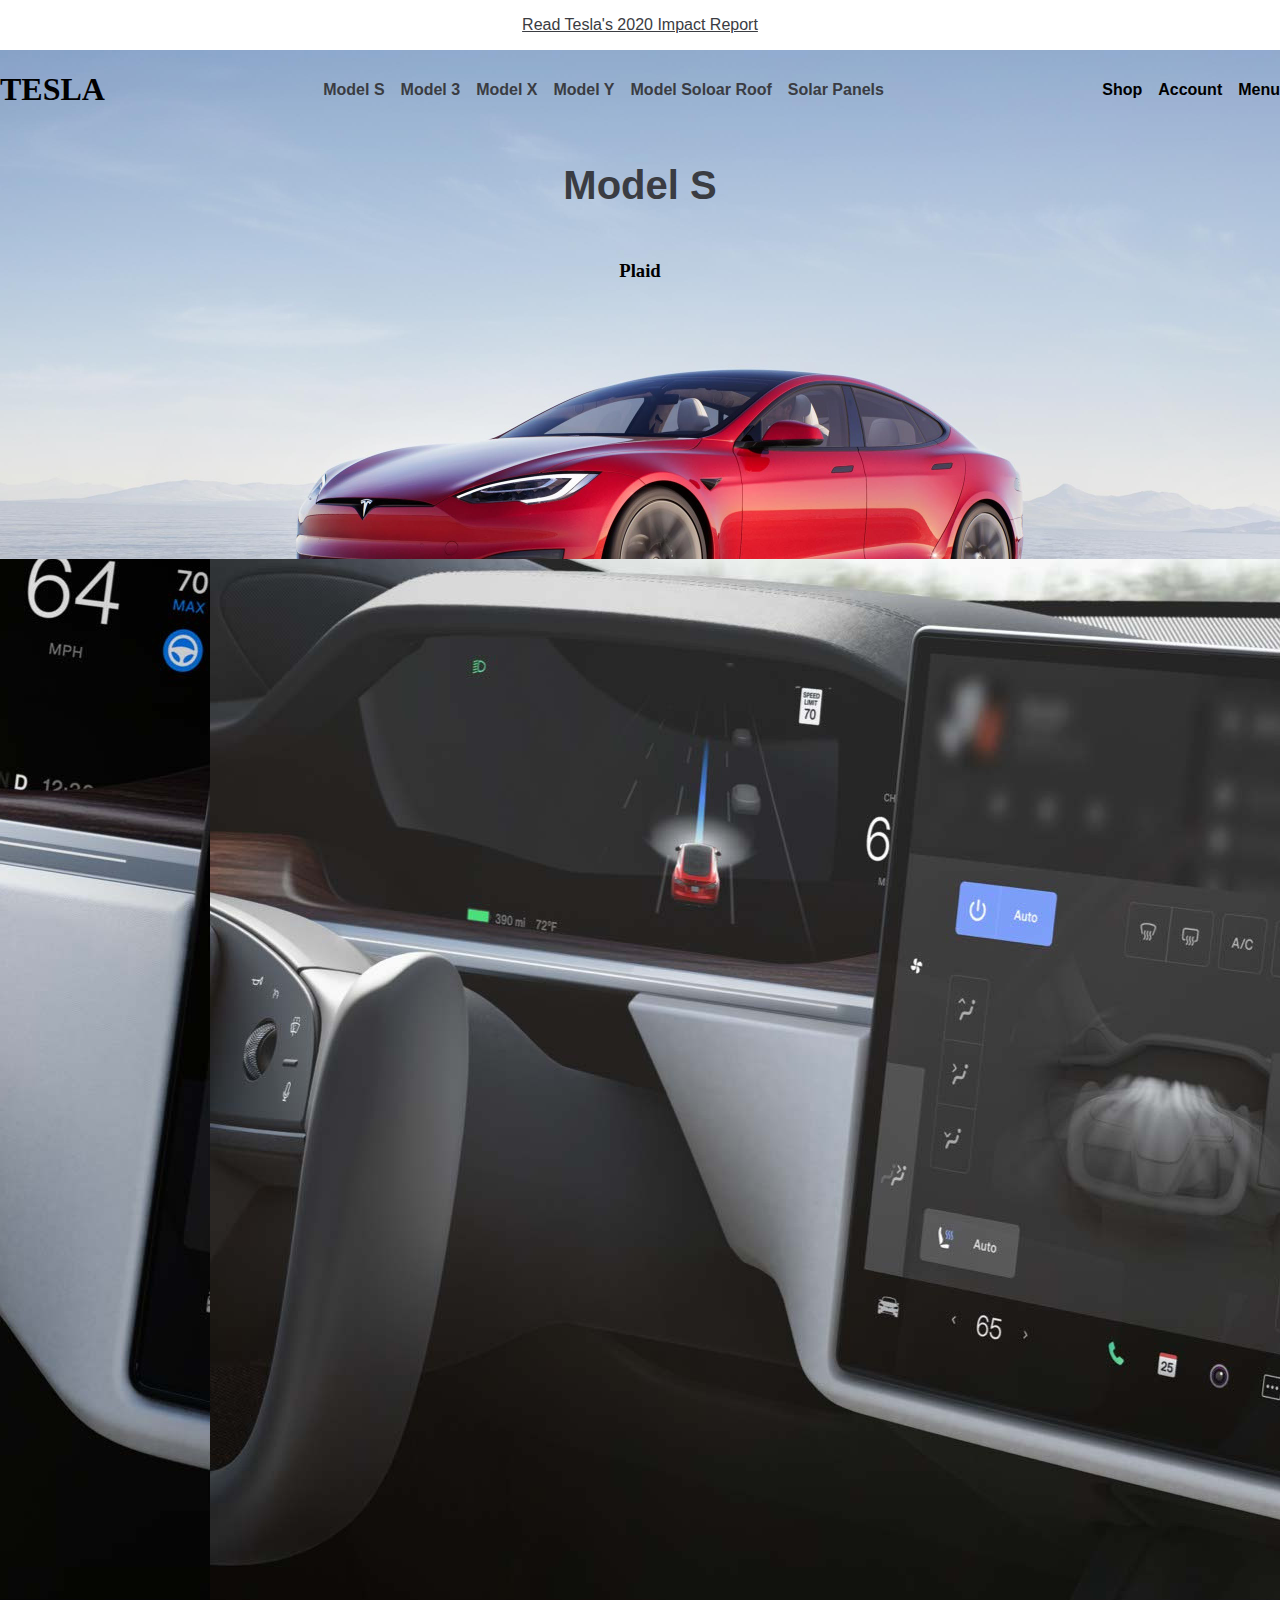
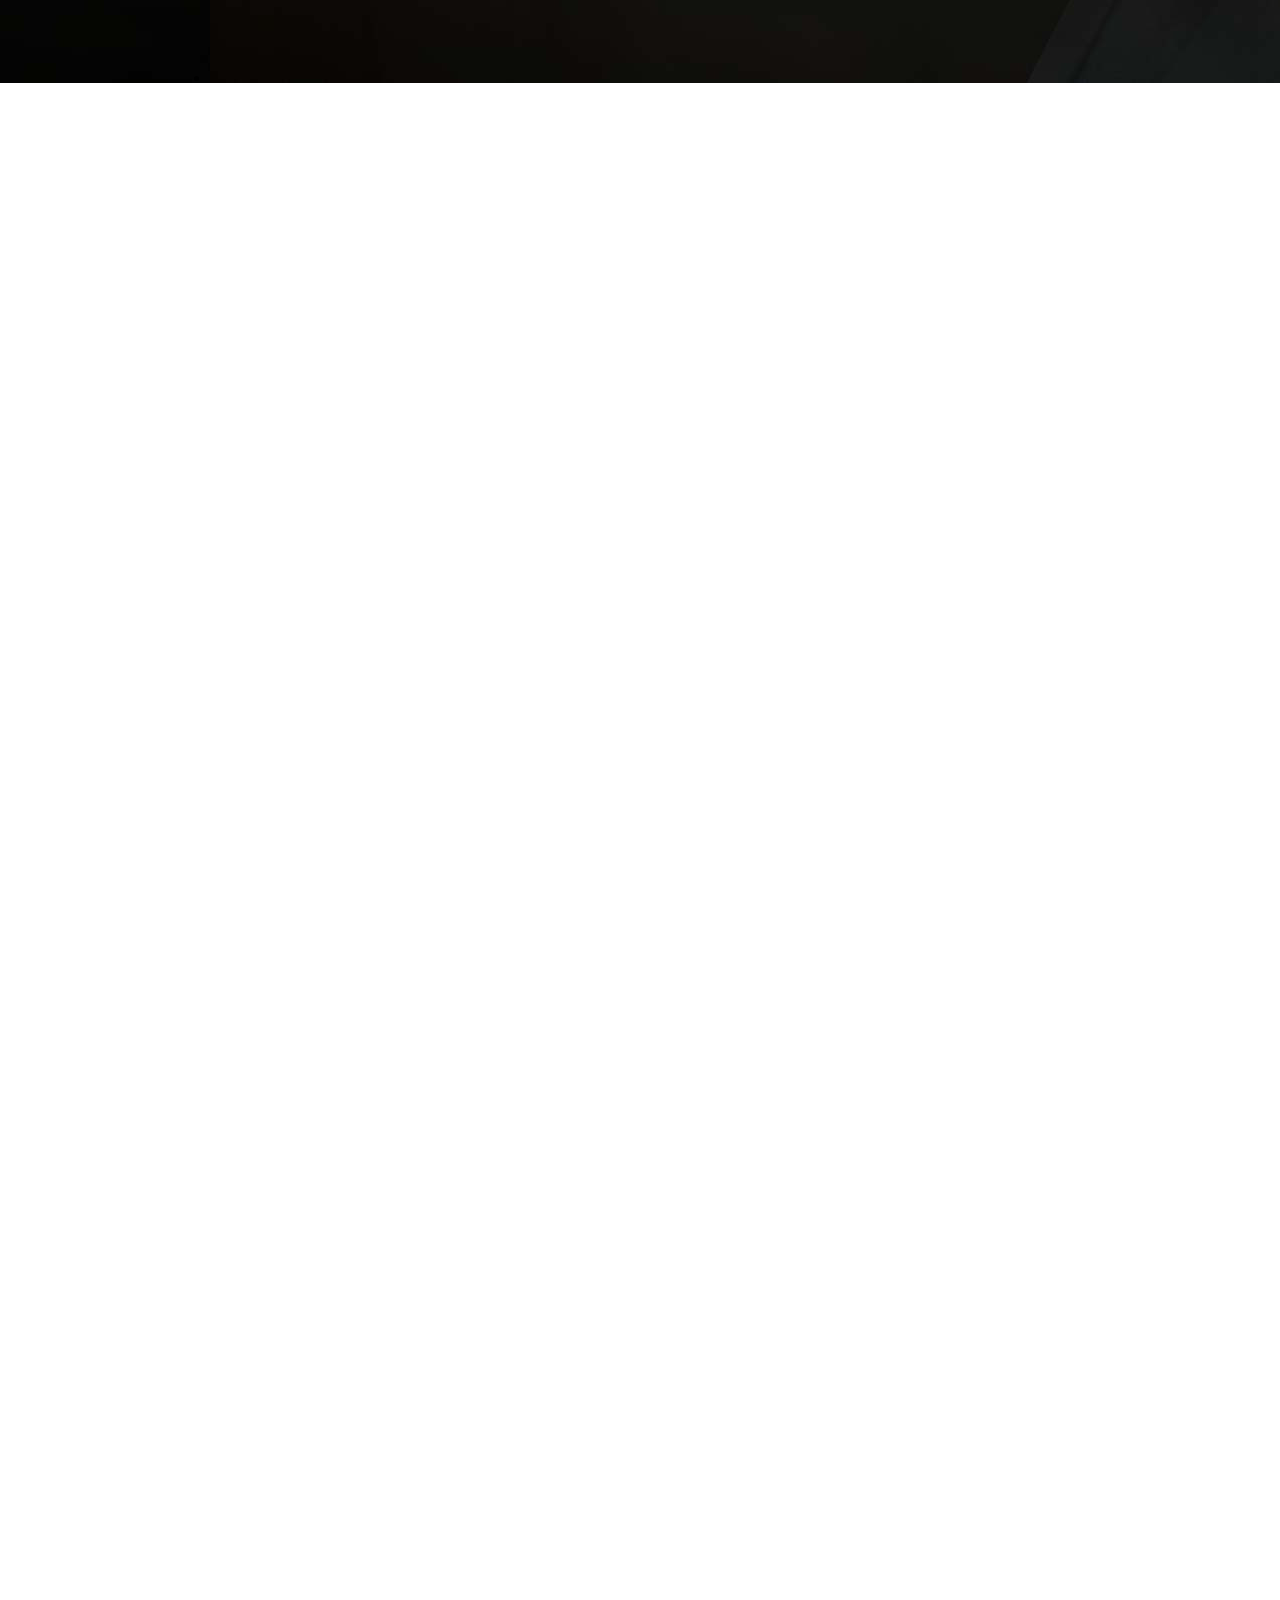
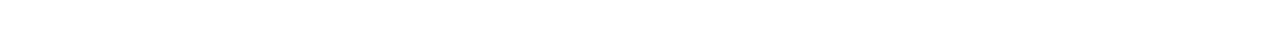
<file: modelS.html>
<!DOCTYPE html>
<html lang="en">
<head>
    <meta charset="UTF-8">
    <meta name="viewport" content="width=device-width, initial-scale=1.0">
    <title>modelS</title>
    <link rel="stylesheet" href="styles/style.css">
</head>
<body>
    <header class="homepage">
        <a class="toplink" href="">Read Tesla's 2020 Impact Report</a>
        <img class="modelsimage" src="images/ms-main-hero-desktop.jpg" alt="">
        <nav class="navbar">
            <h1>TESLA</h1>
            <a class="toggle-button" href="#">Menu</a>
            <ul class="nav-links1">
                <li><a href="models.html">Model S</a></li>
                <li><a href="#">Model 3</a></li>
                <li><a href="#">Model X</a></li>
                <li><a href="#">Model Y</a></li>
                <li><a href="#">Model Soloar Roof</a></li>
                <li><a href="#">Solar Panels</a></li>
            </ul>
            <ul class="nav-links1">
                <li><a href="#"></a>Shop</li>
                <li><a href="#"></a>Account</li>
                <li><a href="#"></a>Menu</li>
            </ul>
        </nav>
    </header>
    <main>
        <section class="models">
            <h2>Model S</h2>
            <h3>Plaid</h3>
        </section>
        <section class="layout">
            <section class="speeddistance">
                <ul>
                    <li>
                        <h3>396</h3>
                        <p>mi</p>
                    </li>
                    <li>Range (EPA est.)</li>
                </ul>
                <ul>
                    <li>
                        <h3>1.99</h3>
                        <p>s</p>
                    </li>
                    <li>0-60mph*</li>
                </ul>
                <ul>
                    <li>
                        <h3>200</h3>
                        <p>mph</p>
                    </li>
                    <li>Top Speed*</li>
                </ul>
        </section>
        <section class="orderbutton">
            <button>ORDER NOW</button>
        </section>
        <section>
            <img src="images/MS-Interior-Hero-Desktop.jpg" alt="">
            <h2>All-New-Interior</h2>
        </section>
        <section class="carousel">
            <button></button>
            <ul class="carousel-images">
                <li><img src="images/MS-Interior-Carousel-A-Desktop.jpg" alt=""></li>
                <li><img src="images/MS-Interior-Carousel-B-Desktop.jpg" alt=""></li>
                <li><img src="images/MS-Interior-Carousel-C-Desktop.jpg" alt=""></li>
                <li><img src="images/MS-Interior-Carousel-D-Desktop.jpg" alt=""></li>
            </ul>
            <button></button>
        </section>
        <section>
            <input type="radio" name="radio-btn" id="radio1">
            <input type="radio" name="radio-btn" id="radio2">
            <input type="radio" name="radio-btn" id="radio3">
            <input type="radio" name="radio-btn" id="radio4">
        </section>
        <section>
            <img src="images/MS-Interior-Grid-A-Desktop.jpg" alt="">
            <h4>Game from Anywhere</h4>
            <p>Up to 10 teraflops of processing power enables in-car gaming on-par with today's newest consoles. Wireless controller compatibility lets you game from any seat.</p>
            <img src="images/MS-Interior-Grid-B-Desktop.jpg" alt="">
            <h4>Stay Connected</h4>
            <p>Multi-device Bluetooth, wireless and USB-C charging for every passenger, with enough power to fast-charge your tablets and laptop.</p>
            <img src="images/MS-Interior-Grid-C-Desktop.jpg" alt="">
            <h4>Your Best Audio System</h4>
            <p>A 22-speaker, 960-watt audio system with active noise canceling offers the best listening experience at home or on the road.</p>
            <img src="images/MS-Interior-Grid-D-Desktop.jpg" alt="">
            <h4>Real Storage</h4>
            <p>With front and rear trunks and fold-flat seats, Model S is a luxury car where you can fit your bike without taking the wheel off, and your luggage too.</p>
        </section>
        <section>
            <img src="images/MS-Performance-Hero-Desktop.jpg" alt="">
            <ul>
                <li>1020hp</li>
                <li>Peak power</li>
            </ul>
            <ul>
                <li>9.23s</li>
                <li>@155 mph 1/4 mile</li>
            </ul>
            <ul>
                <li>1.99s</li>
                <li>0-60 mph*</li>
            </ul>
        </section>
        <section>
            <div class="buy">
                <h4>Plaid</h4>
                <h3>Beyond Ludicrous</h3>
                <p>With the longest range and quickest acceleration of any electric vehicle in production, Model S Plaid is the highest performing sedan ever built. Both Long Range and Plaid powertrains, with updated battery architecture, are capable of back-to-back, consistent 1/4 mile runs.</p>
            </div>
            <button>ORDER NOW</button>
        </section>
        <section>
            <h2>Electric Powertrain</h2>
            <p>Long Range and Plaid platforms unite powertrain and battery technologies for unrivaled performance, range and efficiency. New module and pack thermal architecture allows faster charging and gives you more power and endurance in all conditions.</p>
        </section>
    </main>
</body>
</html>
</file>
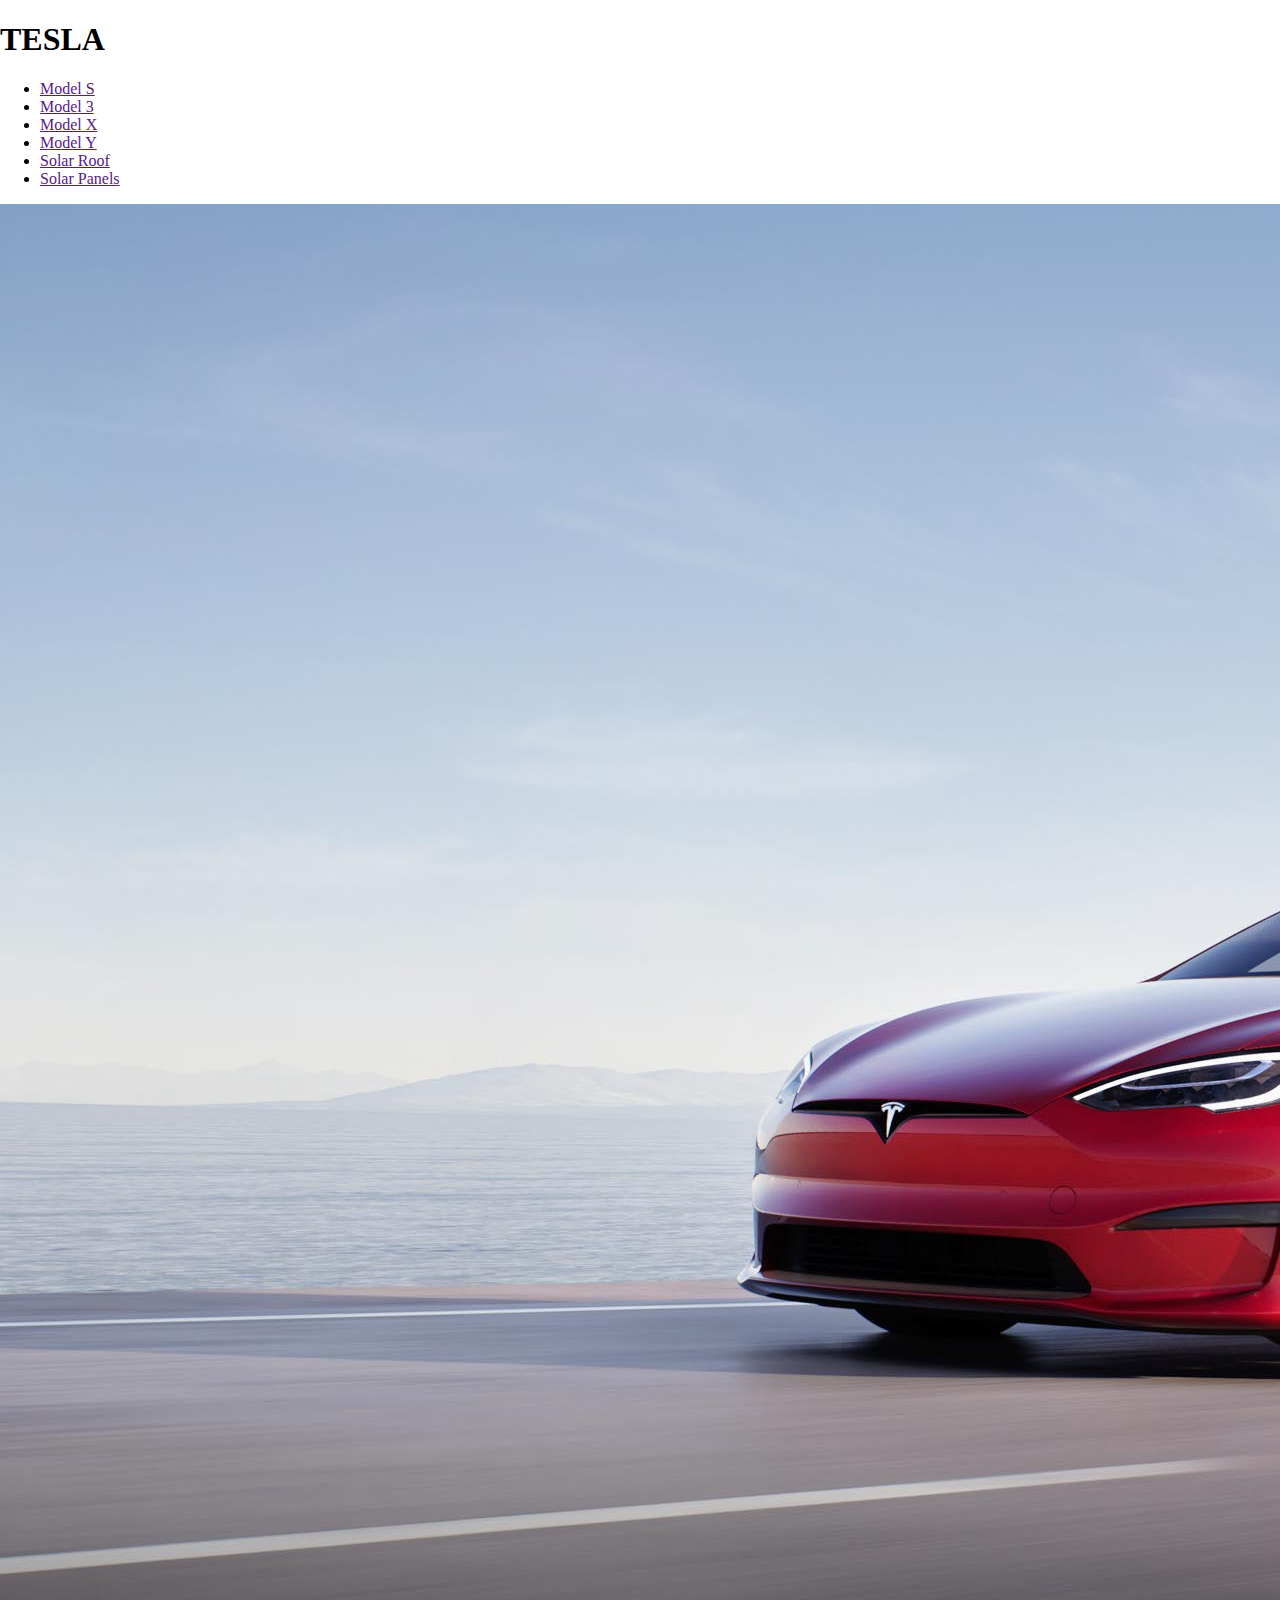
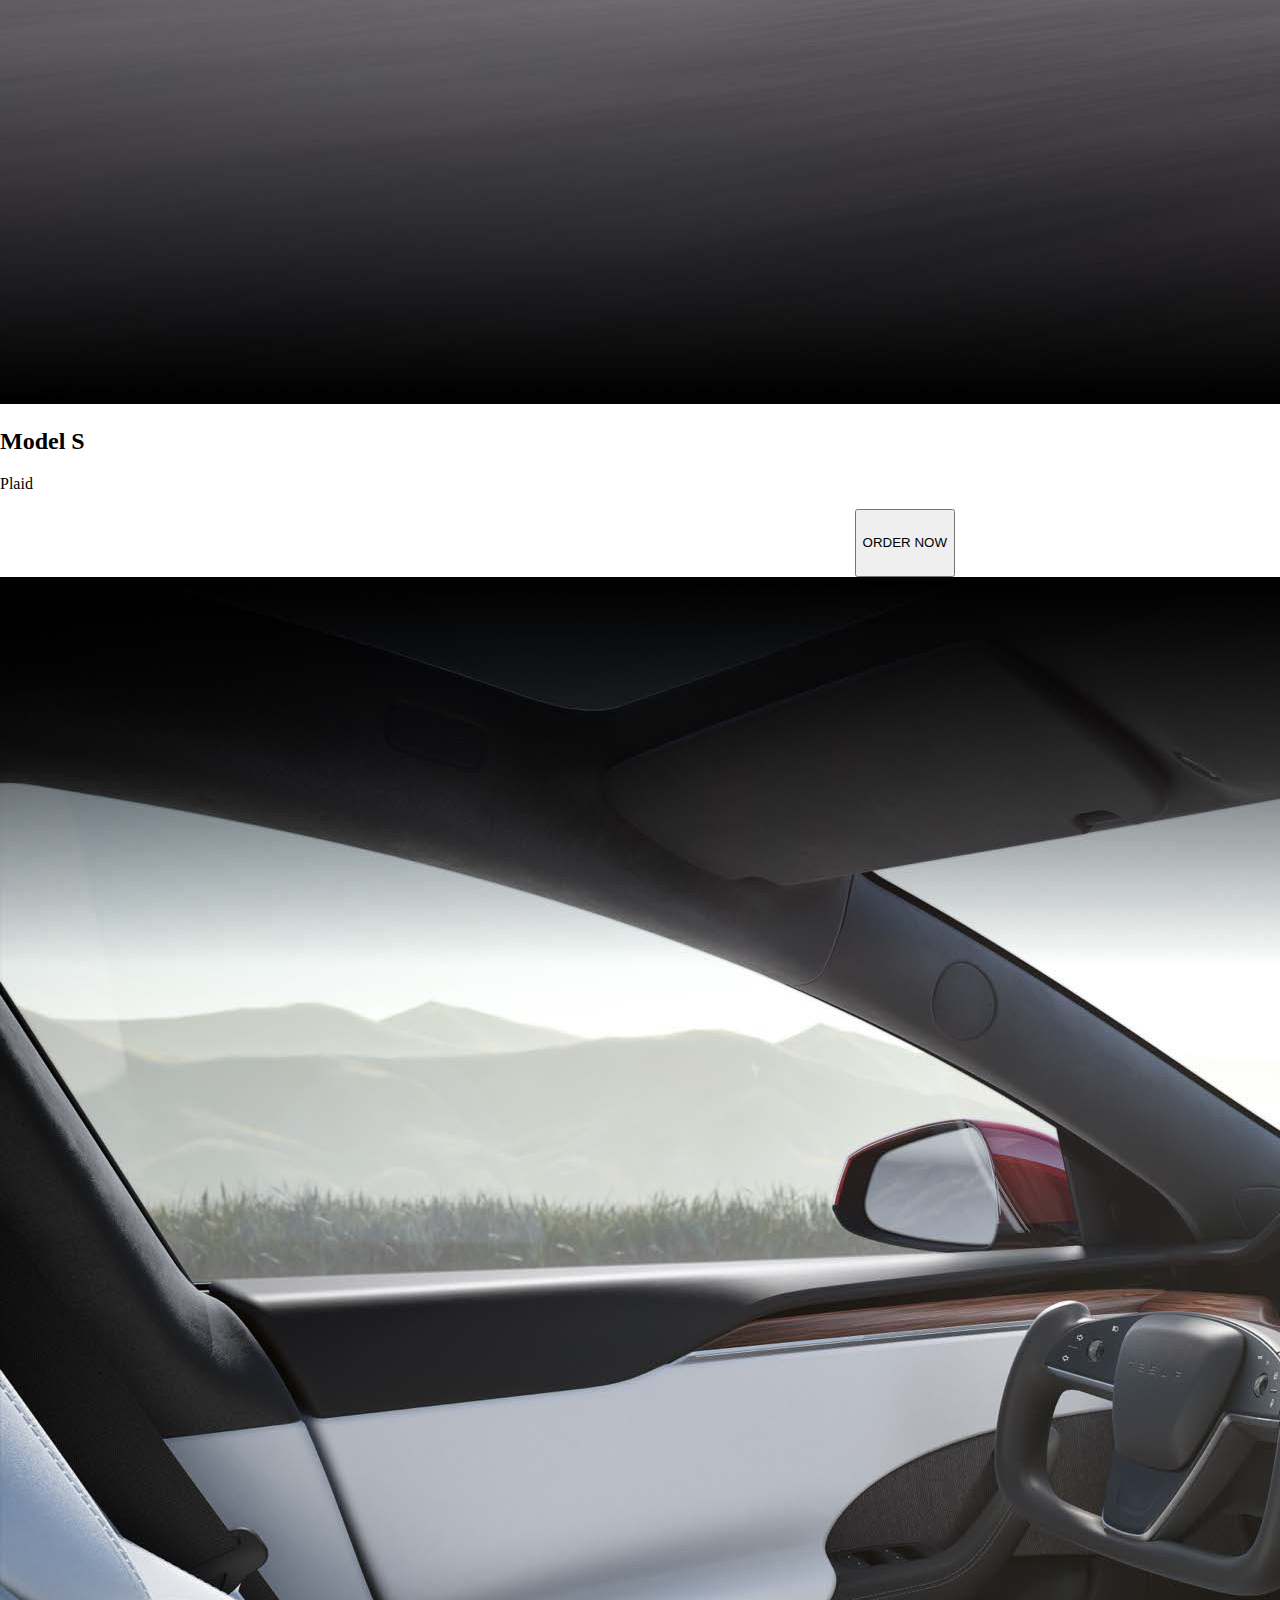
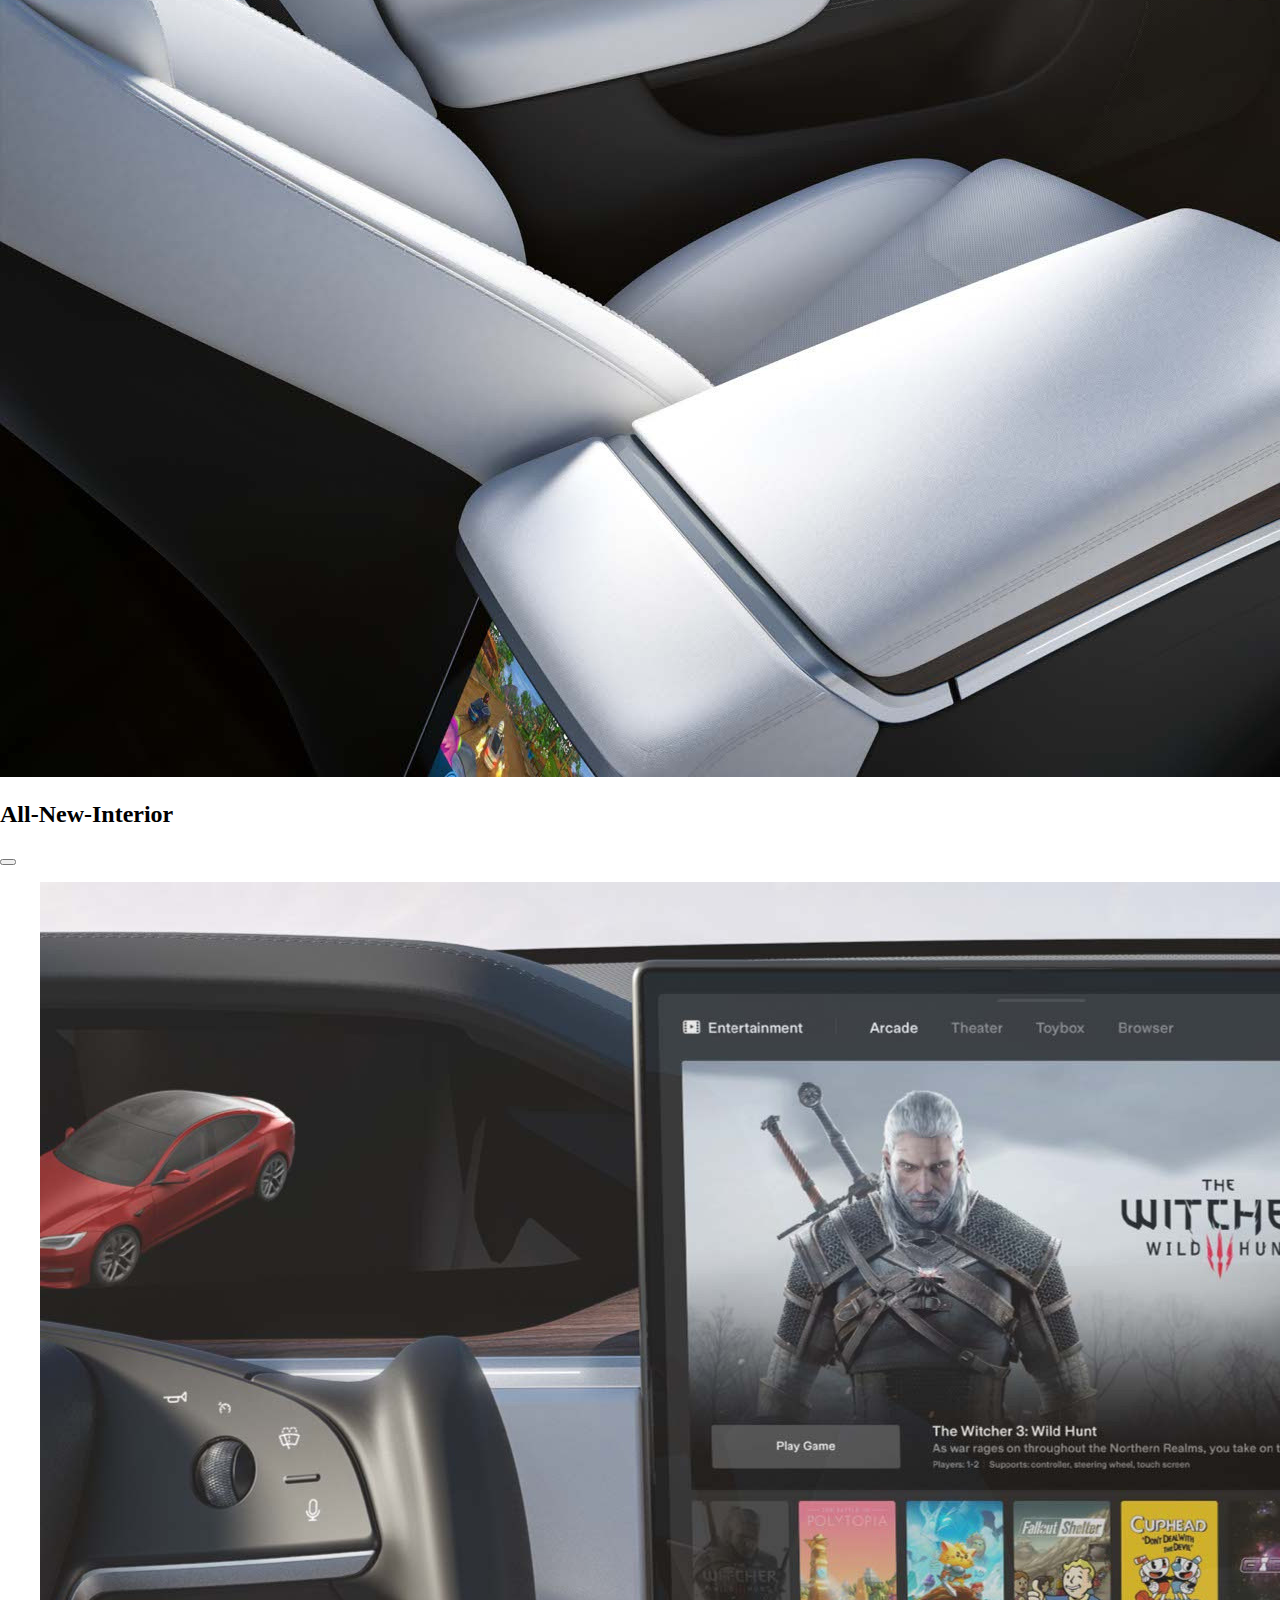
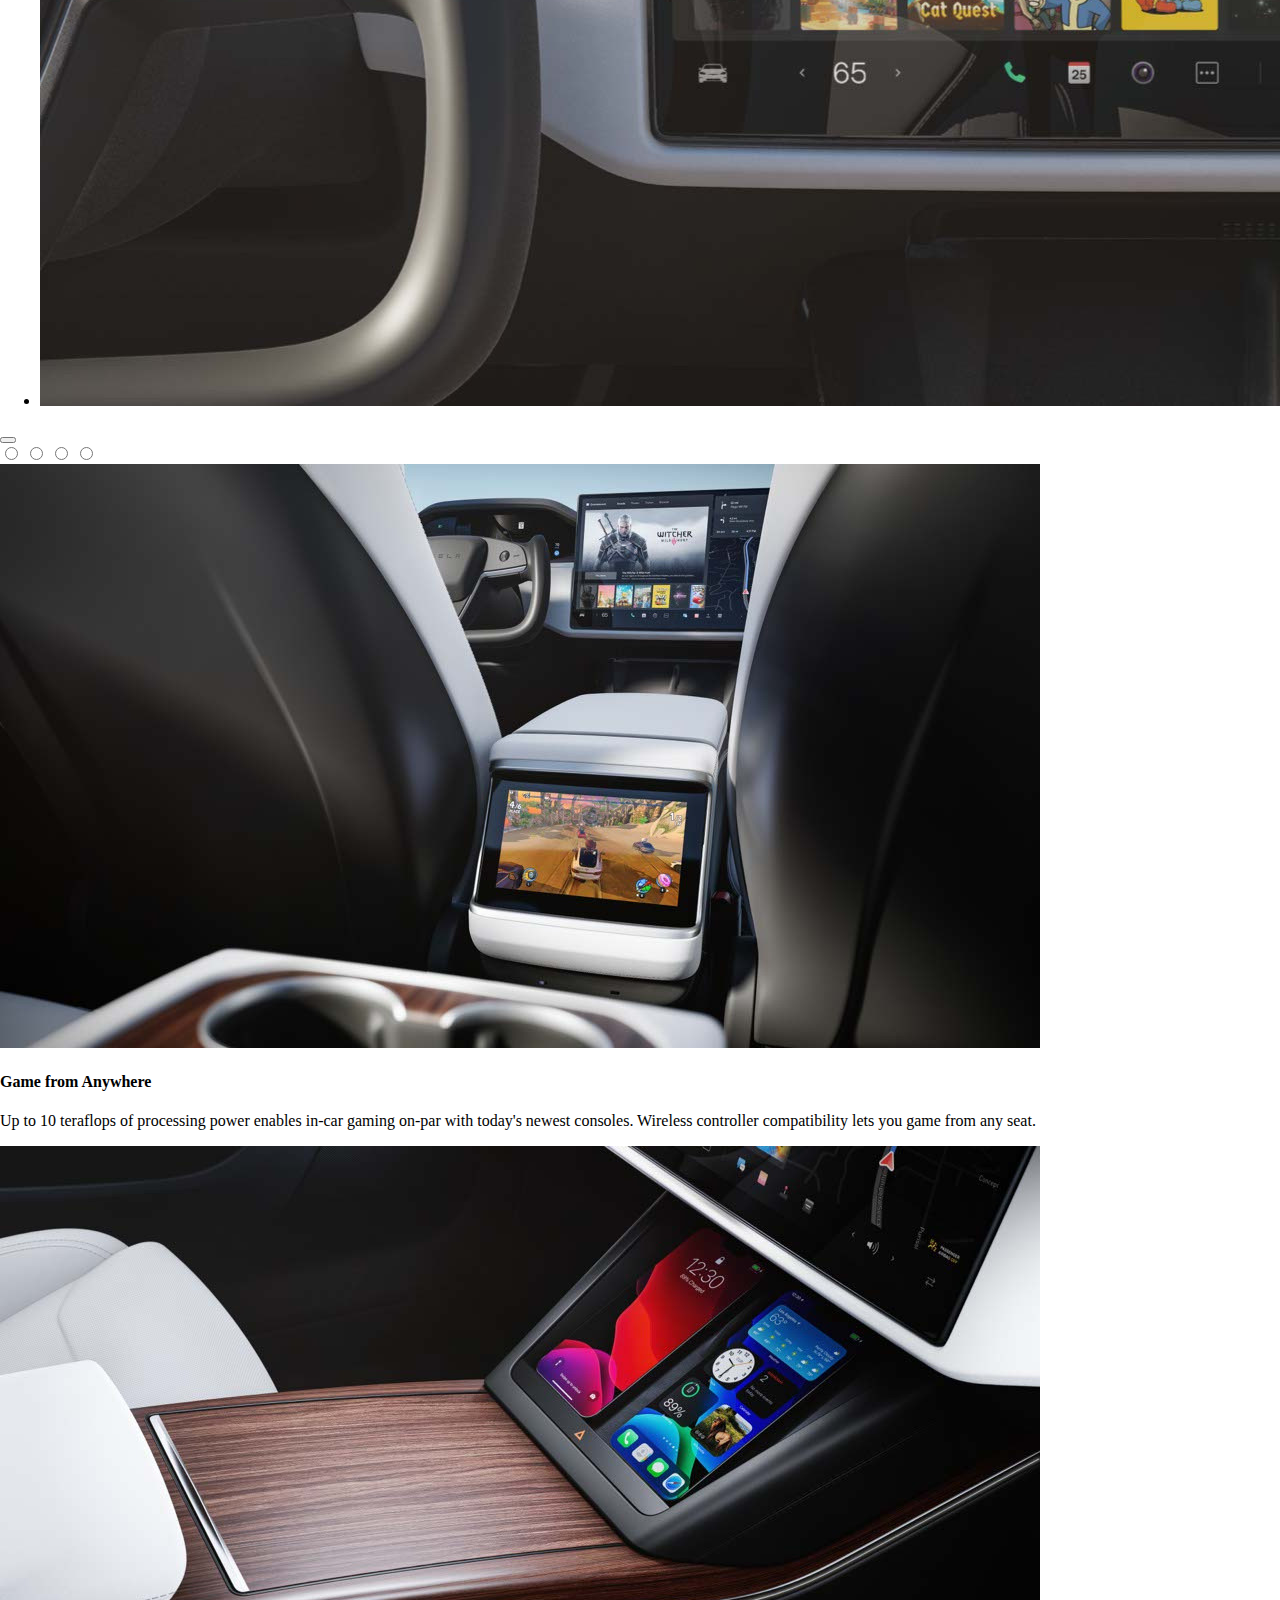
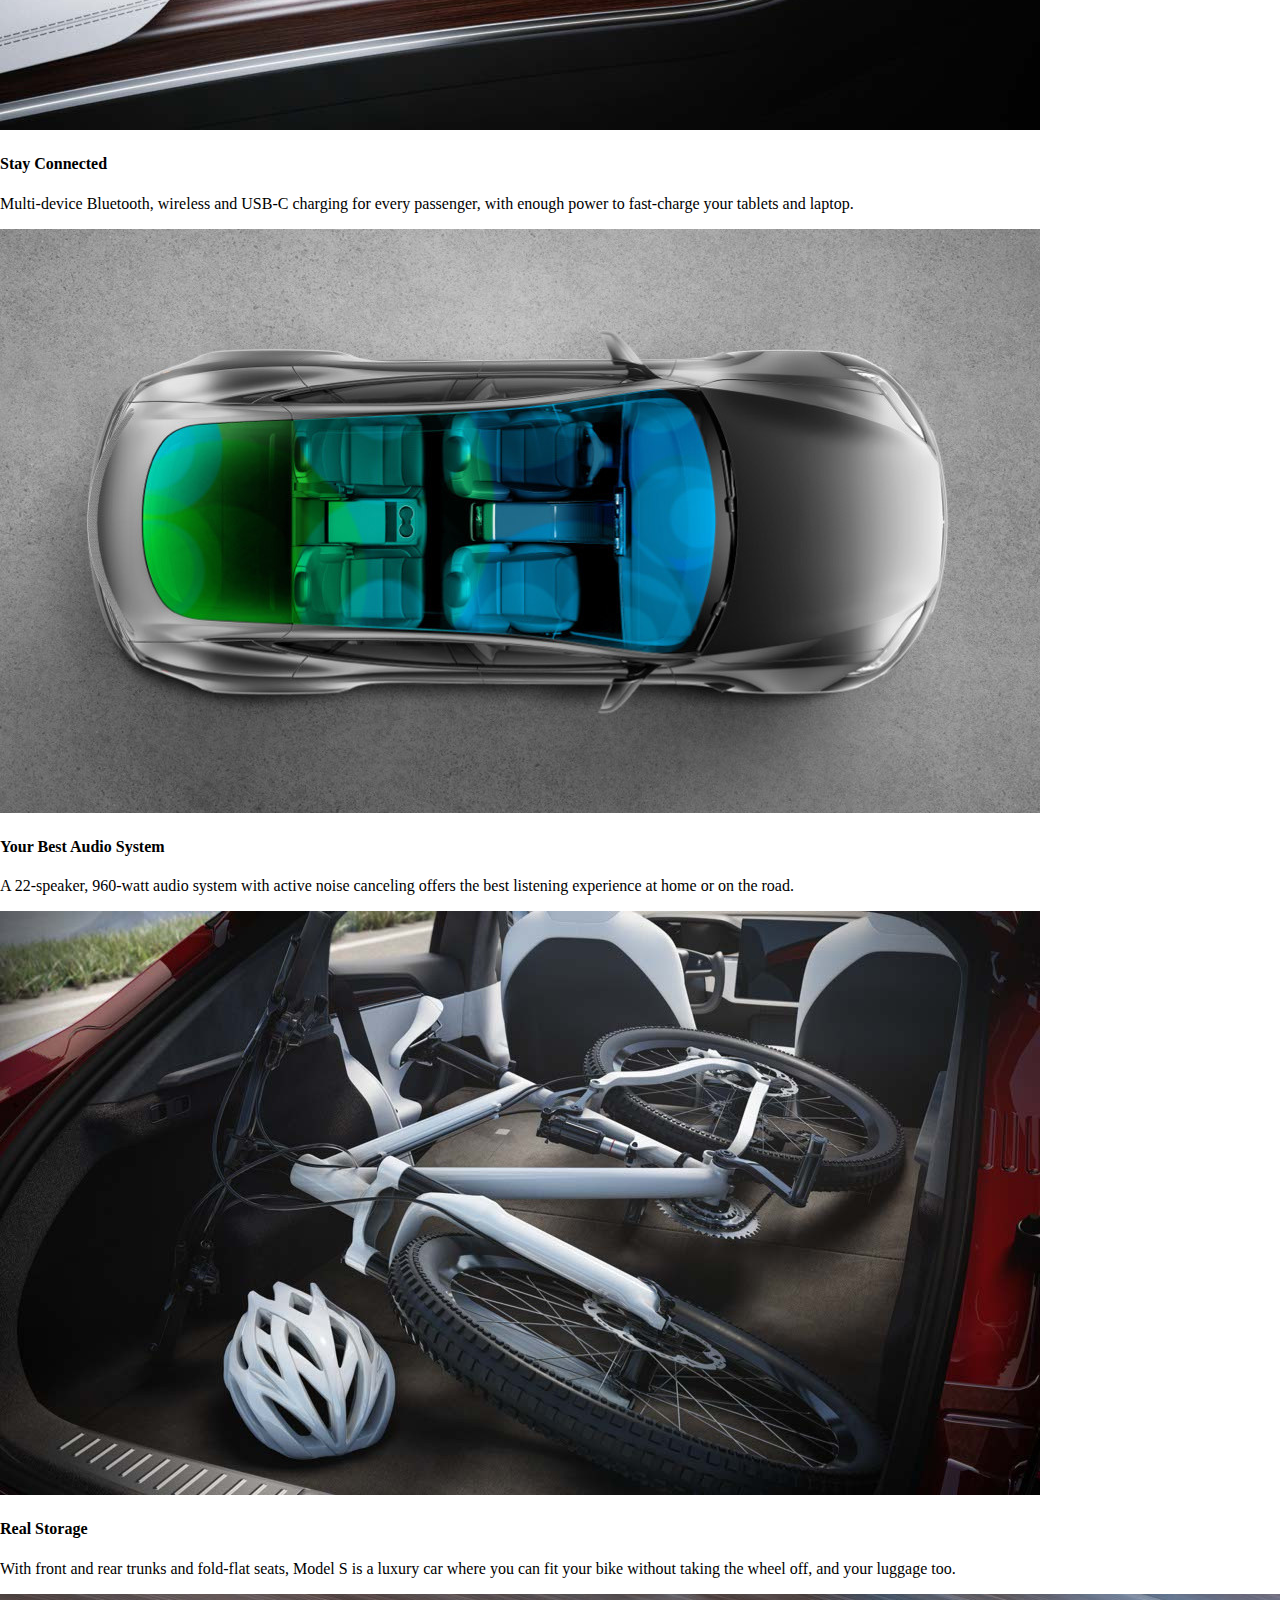
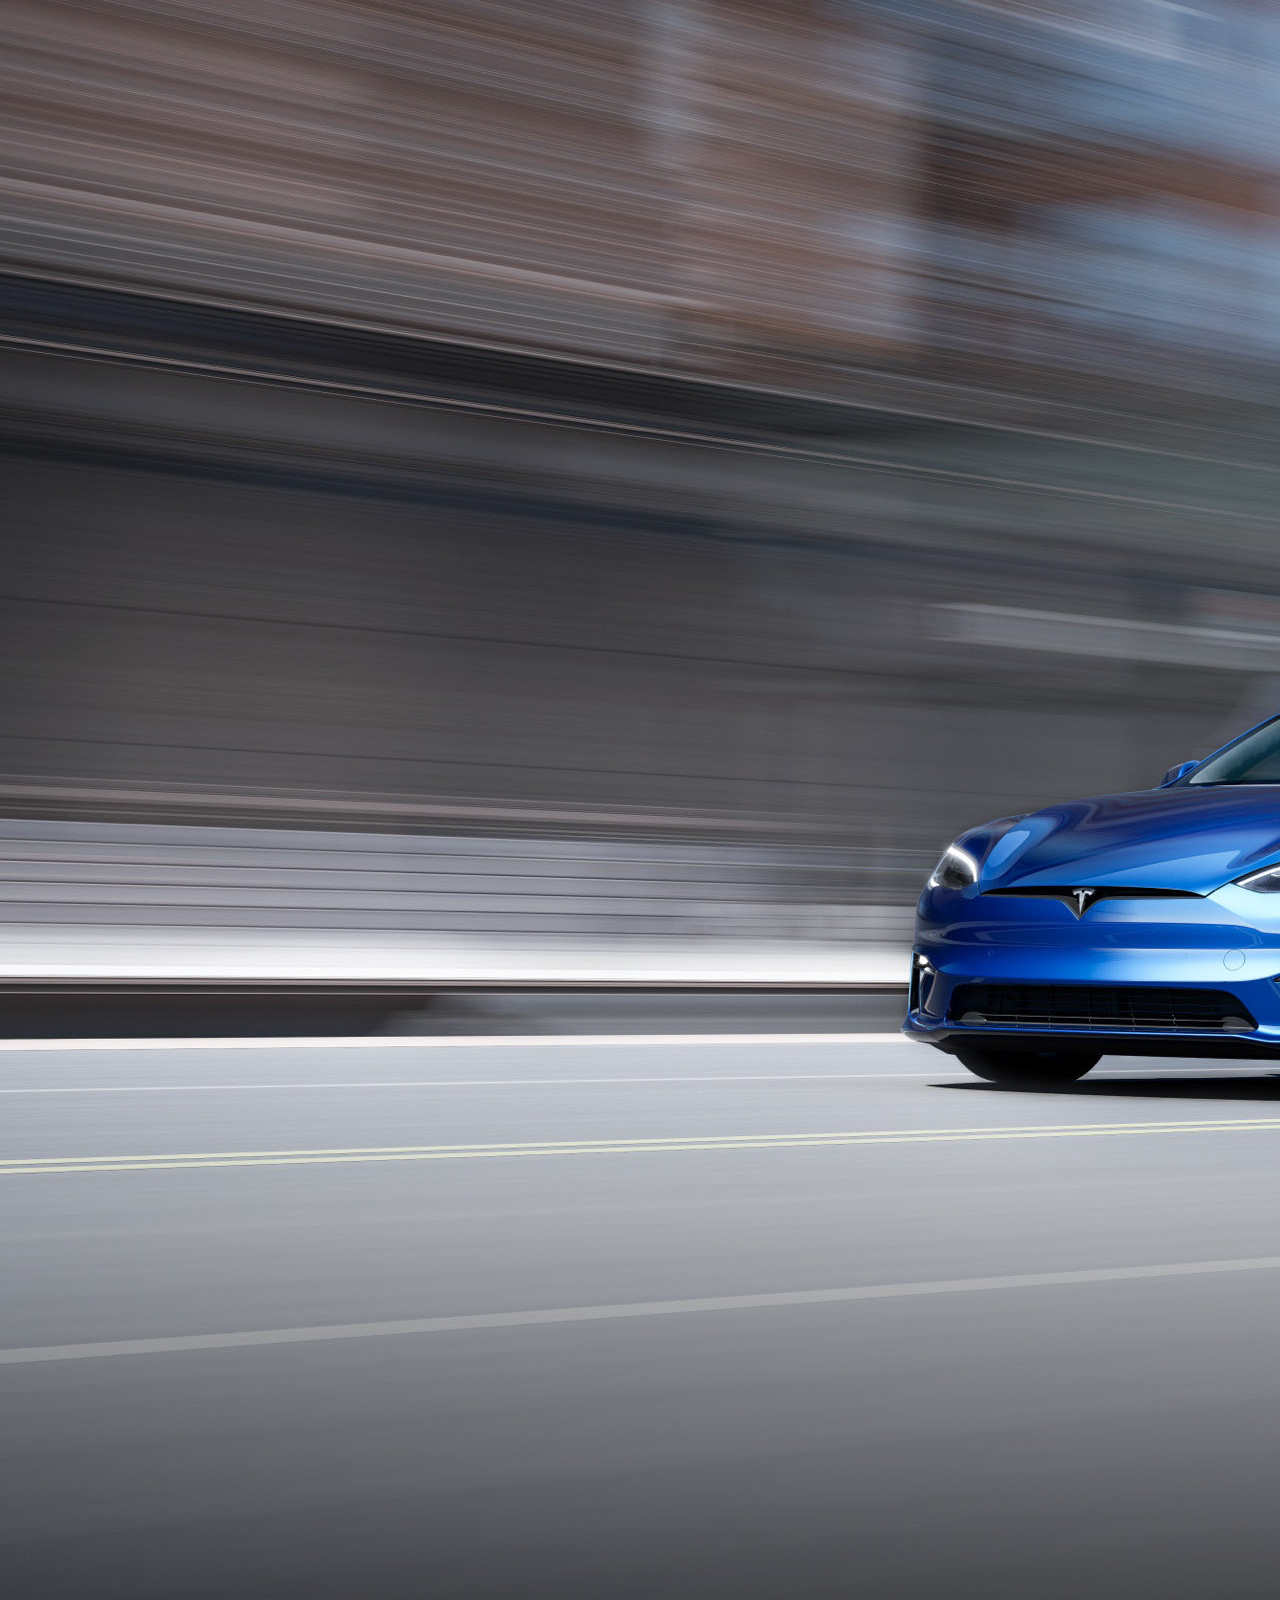
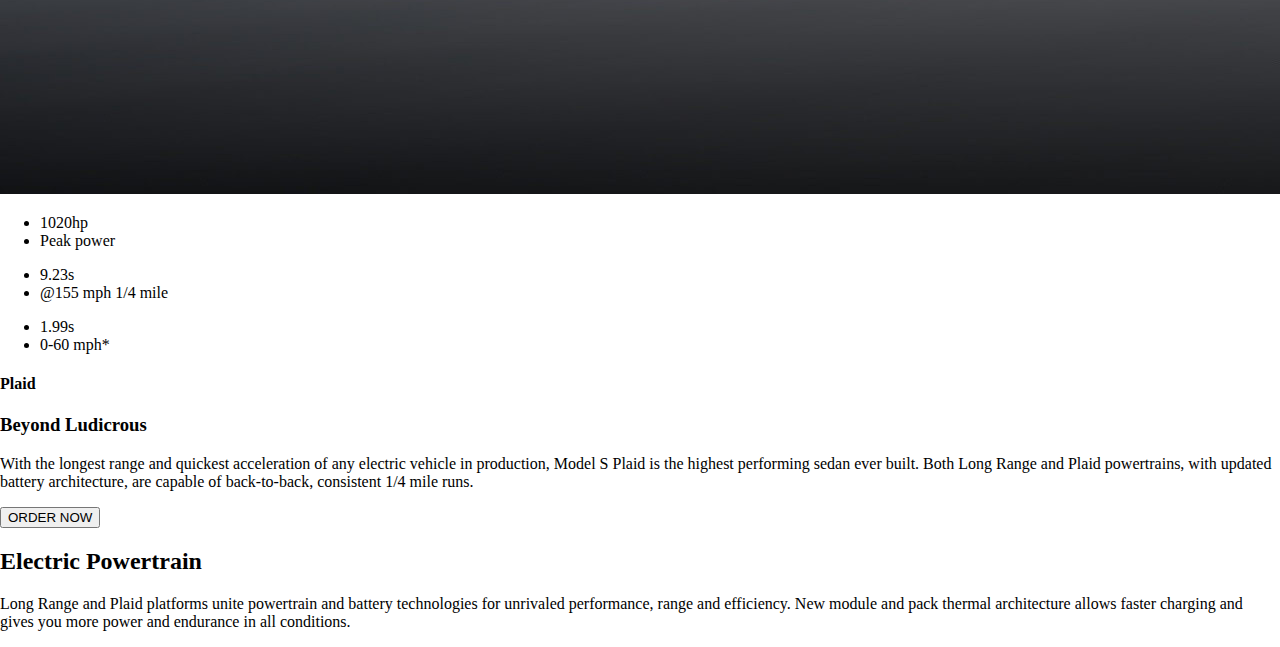
<file: tesladetailpagina.html>
<!DOCTYPE html>
<html lang="en">
<head>
    <meta charset="UTF-8">
    <meta name="viewport" content="width=device-width, initial-scale=1.0">
    <title>Document</title>
    <link rel="stylesheet" href="styles/style.css">
</head>
<body>
    <header>
        <nav>
            <h1>TESLA</h1>
            <ul>
                <li><a href="">Model S</a></li>
                <li><a href="">Model 3</a></li>
                <li><a href="">Model X</a></li>
                <li><a href="">Model Y</a></li>
                <li><a href="">Solar Roof</a></li>
                <li><a href="">Solar Panels</a></li>
            </ul>
        </nav>
    </header>
        <main>
            <img class="backgroundmodels" src="images/ms-main-hero-desktop.jpg" alt="">
            <section class="title">
                <h2>Model S</h2>
                <p>Plaid</p>
            </section>
            <section class="speeddistance">
                <ul>
                    <li>396mi</li>
                    <li>Range (EPA est.)</li>
                </ul>
                <ul>
                    <li>1.99s</li>
                    <li>0-60mph*</li>
                </ul>
                <ul>
                    <li>200 mph</li>
                    <li>Top Speed</li>
                </ul>
                <ul>
                    <li>1,020 hp</li>
                    <li>Peak Power</li>
                </ul>
                <button>ORDER NOW</button>
            </section>
            <section>
                <img src="images/MS-Interior-Hero-Desktop.jpg" alt="">
                <h2>All-New-Interior</h2>
            </section>
            <section class="carousel">
                <button></button>
                <ul class="carousel-images">
                    <li><img src="images/MS-Interior-Carousel-A-Desktop.jpg" alt=""></li>
                    <li><img src="images/MS-Interior-Carousel-B-Desktop.jpg" alt=""></li>
                    <li><img src="images/MS-Interior-Carousel-C-Desktop.jpg" alt=""></li>
                    <li><img src="images/MS-Interior-Carousel-D-Desktop.jpg" alt=""></li>
                </ul>
                <button></button>
            </section>
            <section>
                <input type="radio" name="radio-btn" id="radio1">
                <input type="radio" name="radio-btn" id="radio2">
                <input type="radio" name="radio-btn" id="radio3">
                <input type="radio" name="radio-btn" id="radio4">
            </section>
            <section>
                <img src="images/MS-Interior-Grid-A-Desktop.jpg" alt="">
                <h4>Game from Anywhere</h4>
                <p>Up to 10 teraflops of processing power enables in-car gaming on-par with today's newest consoles. Wireless controller compatibility lets you game from any seat.</p>
                <img src="images/MS-Interior-Grid-B-Desktop.jpg" alt="">
                <h4>Stay Connected</h4>
                <p>Multi-device Bluetooth, wireless and USB-C charging for every passenger, with enough power to fast-charge your tablets and laptop.</p>
                <img src="images/MS-Interior-Grid-C-Desktop.jpg" alt="">
                <h4>Your Best Audio System</h4>
                <p>A 22-speaker, 960-watt audio system with active noise canceling offers the best listening experience at home or on the road.</p>
                <img src="images/MS-Interior-Grid-D-Desktop.jpg" alt="">
                <h4>Real Storage</h4>
                <p>With front and rear trunks and fold-flat seats, Model S is a luxury car where you can fit your bike without taking the wheel off, and your luggage too.</p>
            </section>
            <section>
                <img src="images/MS-Performance-Hero-Desktop.jpg" alt="">
                <ul>
                    <li>1020hp</li>
                    <li>Peak power</li>
                </ul>
                <ul>
                    <li>9.23s</li>
                    <li>@155 mph 1/4 mile</li>
                </ul>
                <ul>
                    <li>1.99s</li>
                    <li>0-60 mph*</li>
                </ul>
            </section>
            <section>
                <div class="buy">
                    <h4>Plaid</h4>
                    <h3>Beyond Ludicrous</h3>
                    <p>With the longest range and quickest acceleration of any electric vehicle in production, Model S Plaid is the highest performing sedan ever built. Both Long Range and Plaid powertrains, with updated battery architecture, are capable of back-to-back, consistent 1/4 mile runs.</p>
                </div>
                <button>ORDER NOW</button>
            </section>
            <section>
                <h2>Electric Powertrain</h2>
                <p>Long Range and Plaid platforms unite powertrain and battery technologies for unrivaled performance, range and efficiency. New module and pack thermal architecture allows faster charging and gives you more power and endurance in all conditions.</p>
            </section>
        </main>
</body>
</html>
</file>
<file: styles/style.css>
*{
  box-sizing: border-box;
}

body{
  margin: 0;
  padding: 0;
}

.toplink{
  display: flex;
  justify-content: center;
  font-family: Arial, Helvetica, sans-serif;
  color: #3a3c42;
  margin: 1em;
}

.navbar{
  display: flex;
  justify-content: space-between;
  align-items: center;
}

.nav-links1{
  display: flex;
  gap: 1em;
}

.nav-links1 li {
  list-style: none;
  font-family: Arial, Helvetica, sans-serif;
  font-weight: bold;
}

.nav-links1 li a {
  color: #3a3c42;
  text-decoration: none;
}

.nav-links1 li:hover {
  background-color: #ECECEC;
  border-radius: 50px;
}


.toggle-button{
  position: absolute;
  top: .75rem;
  right: 1rem;
  list-style: none;
  text-decoration: none;
  display: none;
}


@media (max-width: 1200px) {
  .toggle-button {
     display: flex;
  }

  

  .nav-links1{
      flex-direction: column;
      position: absolute;
      right: 0;
      height: 92vh;
      top: 8vh;
      width: 60%;
      display: none;
  }


}

.modelsimage{
  position: absolute;
  z-index: -1;
  width: 100%;
  height: 100%;
  object-fit: cover;
}

.models{
  display: flex;
  flex-direction: column;
  align-items: center;
}

.modelslink{
  display: flex;
  list-style: none;
  gap: 0.25em;
  
}

.modelslink li a {
  display: flex;
  color: #3a3c42;
  margin-bottom: 25em;
}

.models h2 {
  display: flex;
  font-size: 2.5em;
  font-family: Arial, Helvetica, sans-serif;
  color: #3a3c42;
}

.modelyimage{
  z-index: -2;
  width: 100%;
  height: 100%;
  object-fit: cover;
  position: absolute;
  margin-top: 3em;
}

.modelsbuttons{
  display: flex;
  font-family: Arial, Helvetica, sans-serif;
  justify-content: center;
  gap: 1em;
}

.button1{
  background-color: #3a3c42;
  color: white;
  border: #3a3c42 solid 1px;
  padding: 1em;
  border-radius: 50px;
}

.button2{
  background-color: white;
  color: #3a3c42;
  padding: 1em;
  border-radius: 50px;
  border: white solid 1px;
}

.models h3{
  margin-bottom: 13em;
}

@media (max-width: 630px){
  .modelsbuttons{
      display: flex;
      flex-direction: column;
      margin: 1em;
  }

  .layout{
      display: flex;
      flex-direction: column;
  }

  .orderbutton button {
      width: 90%;
  }
  .speeddistance li {
      width: 50%;
  }
}
.layout{
  display: flex;
  justify-content: center;
  gap: 1em;
}

.speeddistance{
  display: flex;
  justify-content: center;
}

.speeddistance li {
  text-decoration: none;
  list-style: none;
  font-family: Arial, Helvetica, sans-serif;
  display: flex;
  justify-content: center;
  color: white;
  font-weight: bold;
}

.speeddistance li h3 {
  font-size: 1.5em;
}

.speeddistance li p {
  padding-top: 1em;
}

.orderbutton button{
  background-color: transparent;
  color: white;
  border: solid 3px white;
  border-radius: 50px;
  padding: 1em;
}

.orderbutton{
  display: flex;
  justify-content: center;
}

.orderbutton button:hover {
  background-color: white;
  color: black;
}

.carousel-images {
  display: flex;
}
</file>
